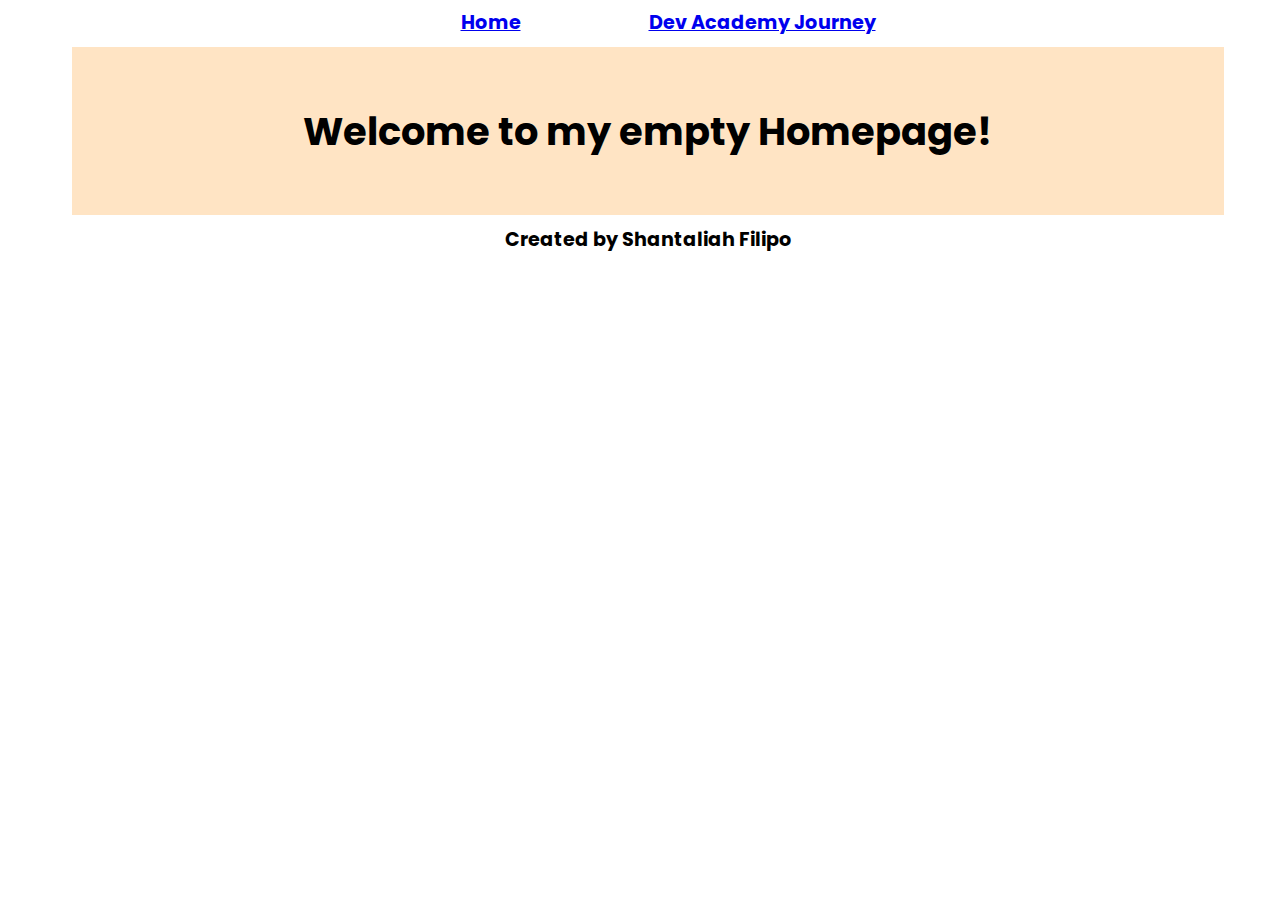
<file: index.html>
<!DOCTYPE html>
<html>

<head>
  <title>Homepage</title>
  <meta charset="UTF-8">
  <!-- <meta name="viewport" content="width=device-width"> -->
  <meta name="viewport" content="width=device-width, initial-scale=1.0">
  <link rel="preconnect" href="https://fonts.googleapis.com">
  <link rel="preconnect" href="https://fonts.gstatic.com" crossorigin>
  <link href="https://fonts.googleapis.com/css2?family=Poppins:wght@100&family=Titan+One&display=swap" rel="stylesheet">
  <!-- <link href="https://fonts.googleapis.com/css2?family=Fira+Code&display=swap" rel="stylesheet"> -->
  <link href="styles/main.css" rel="stylesheet" type="text/css">
  <link href="https://fonts.googleapis.com/css2?family=Titan+One&display=swap" rel="stylesheet">
</head>

<body>

  <header class="main-header">
    <nav class="nav main-nav">
      <ul>
        <li><a href="index.html">Home</li></a>
        <li><a href="blog/dev-academy-journey.html">Dev Academy Journey</li></a>
      </ul>

    <div class="flex-container">
      <div>
      <h1 id="main-heading">Welcome to my empty Homepage! </h1>

    </div>

  
  </body>

  <footer id="main-heading">Created by Shantaliah Filipo</footer>
</html>
</file>
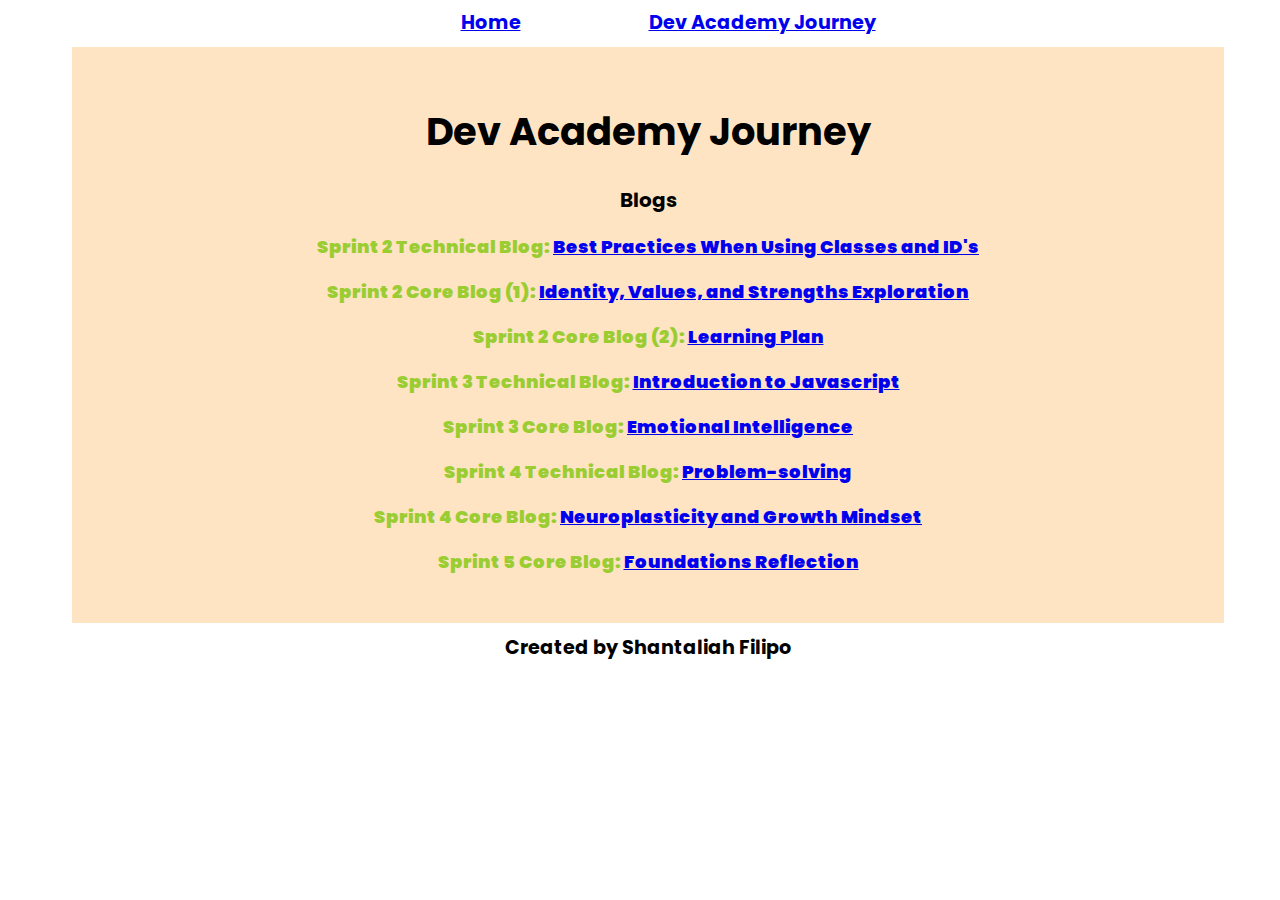
<file: blog/dev-academy-journey.html>
<!DOCTYPE html>
<html>

<head>
  <title>Dev Academy Journey</title>
  <meta charset="UTF-8">
  <!-- <meta name="viewport" content="width=device-width"> -->
  <meta name="viewport" content="width=device-width, initial-scale=1">
  <link rel="preconnect" href="https://fonts.googleapis.com">
  <link rel="preconnect" href="https://fonts.gstatic.com" crossorigin>
  <link href="https://fonts.googleapis.com/css2?family=Poppins:wght@100&family=Titan+One&display=swap" rel="stylesheet">
  <!-- <link href="https://fonts.googleapis.com/css2?family=Fira+Code&display=swap" rel="stylesheet"> -->
  <link href="../styles/main.css" rel="stylesheet" type="text/css">
  <link href="https://fonts.googleapis.com/css2?family=Titan+One&display=swap" rel="stylesheet">
</head>

<body>

<header class="main-header">
  <nav class="nav main-nav">
    <ul>
      <li><a href="../index.html">Home</li></a>
      <li><a href="../blog/dev-academy-journey.html">Dev Academy Journey</li></a>
    </ul>

  <div class="flex-container">
    <div>
      <h1 id="main-heading">Dev Academy Journey </h1>

      <h2 class="paragraph-heading">Blogs</h2>

      <p class="paragraph-body">Sprint 2 Technical Blog:
        <a href="../blog/html-css.html">Best Practices When Using Classes and ID's</a></p>

      <p class="paragraph-body">Sprint 2 Core Blog (1):
        <a href="../blog/identity-values.html">Identity, Values, and Strengths Exploration</a></p>

      <p class="paragraph-body">Sprint 2 Core Blog (2):
        <a href="../blog/learning-plan.html">Learning Plan</a></p>

      <p class="paragraph-body">Sprint 3 Technical Blog:
        <a href="../blog/javascript-dom.html">Introduction to Javascript</a></p>

      <p class="paragraph-body">Sprint 3 Core Blog:
        <a href="../blog/emotional-intelligence.html">Emotional Intelligence</a></p>

      <p class="paragraph-body">Sprint 4 Technical Blog:
        <a href="../blog/problem-solving.html">Problem-solving</a></p>

      <p class="paragraph-body">Sprint 4 Core Blog:
        <a href="../blog/neuroplasticity.html">Neuroplasticity and Growth Mindset</a></p>

      <p class="paragraph-body">Sprint 5 Core Blog:
        <a href="../blog/foundations-reflection.html">Foundations Reflection</a></p>
  </div>

</body>

<footer id="main-heading">Created by Shantaliah Filipo</footer>

</html>
</file>
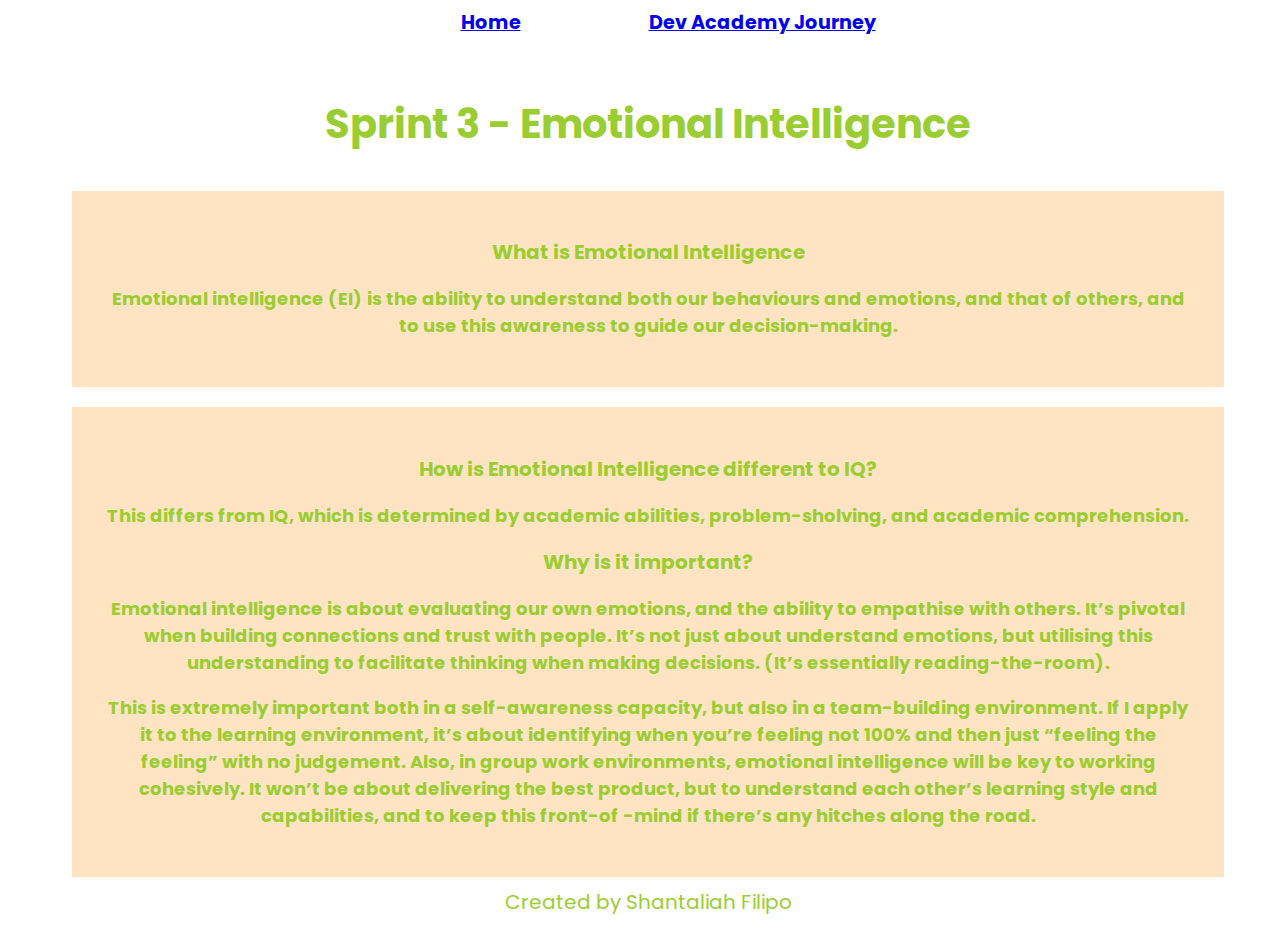
<file: blog/emotional-intelligence.html>
<!DOCTYPE html>
<html>

<head>
  <title>Sprint 3 Core Blog</title>
  <meta charset="UTF-8">
  <!-- <meta name="viewport" content="width=device-width"> -->
  <meta name="viewport" content="width=device-width, initial-scale=1">
  <link rel="preconnect" href="https://fonts.googleapis.com">
  <link rel="preconnect" href="https://fonts.gstatic.com" crossorigin>
  <link href="https://fonts.googleapis.com/css2?family=Poppins:wght@100&family=Titan+One&display=swap" rel="stylesheet">
  <!-- <link href="https://fonts.googleapis.com/css2?family=Fira+Code&display=swap" rel="stylesheet"> -->
  <link href="../styles/main.css" rel="stylesheet" type="text/css">
  <link href="https://fonts.googleapis.com/css2?family=Titan+One&display=swap" rel="stylesheet">
</head>

  <!-- Decapitate -->

<body>

  <header class="main-header">
    <nav class="nav main-nav">
      <ul>
        <li><a href="../index.html">Home</li></a>
        <li><a href="../blog/dev-academy-journey.html">Dev Academy Journey</li></a>
      </ul>
    </nav>
  </header>

<h1 id="main-heading">Sprint 3 - Emotional Intelligence</h1>

<div class="flex-container">
  <div>
  <h2 class="paragraph-heading">What is Emotional Intelligence</h2>
  <p class="paragraph-body">
    Emotional intelligence (EI) is the ability to understand both our behaviours and emotions, and that of others, and
    to use this awareness to guide our decision-making.
  </p>
  </div>

<div>
<h2 class="paragraph-heading">How is Emotional Intelligence different to IQ?</h2>
<p class="paragraph-body">
    This differs from IQ, which is determined by academic abilities, problem-sholving, and academic comprehension. 
</p>

<h2 class="paragraph-heading">Why is it important?</h2>
<p class="paragraph-body">
    Emotional intelligence is about evaluating our own emotions, and the ability to empathise with others. It’s pivotal when building connections and trust with people. It’s not just about understand emotions, but utilising this understanding to facilitate thinking when making decisions. (It’s essentially reading-the-room).
</p>
<p class="paragraph-body">
    This is extremely important both in a self-awareness capacity, but also in a team-building environment. If I apply it to the learning environment, it’s about identifying when you’re feeling not 100% and then just “feeling the feeling” with no judgement. 
    Also, in group work environments, emotional intelligence will be key to working cohesively. It won’t be about delivering the best product, but to understand each other’s learning style and capabilities, and to keep this front-of -mind if there’s any hitches along the road. 
</p>
</div>

<footer id="main-heading">Created by Shantaliah Filipo</footer>

</body>
</html>
</file>
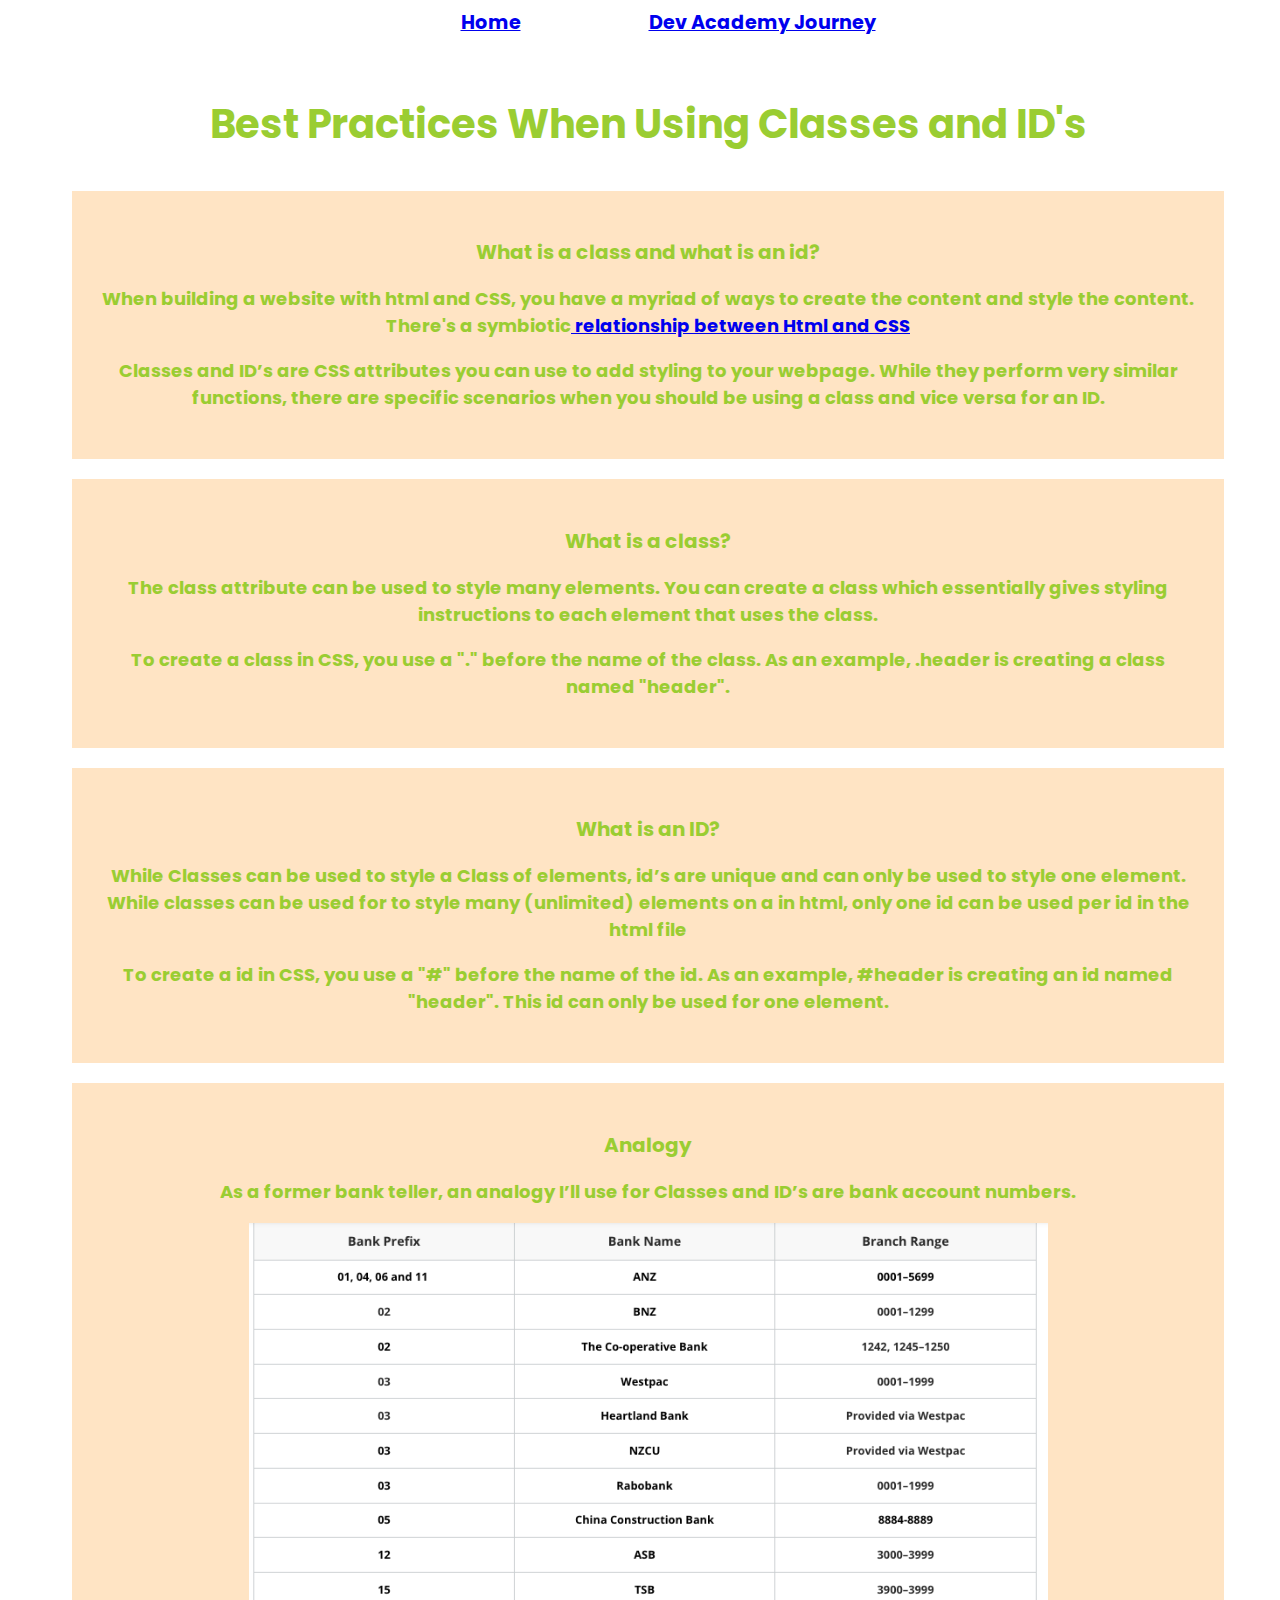
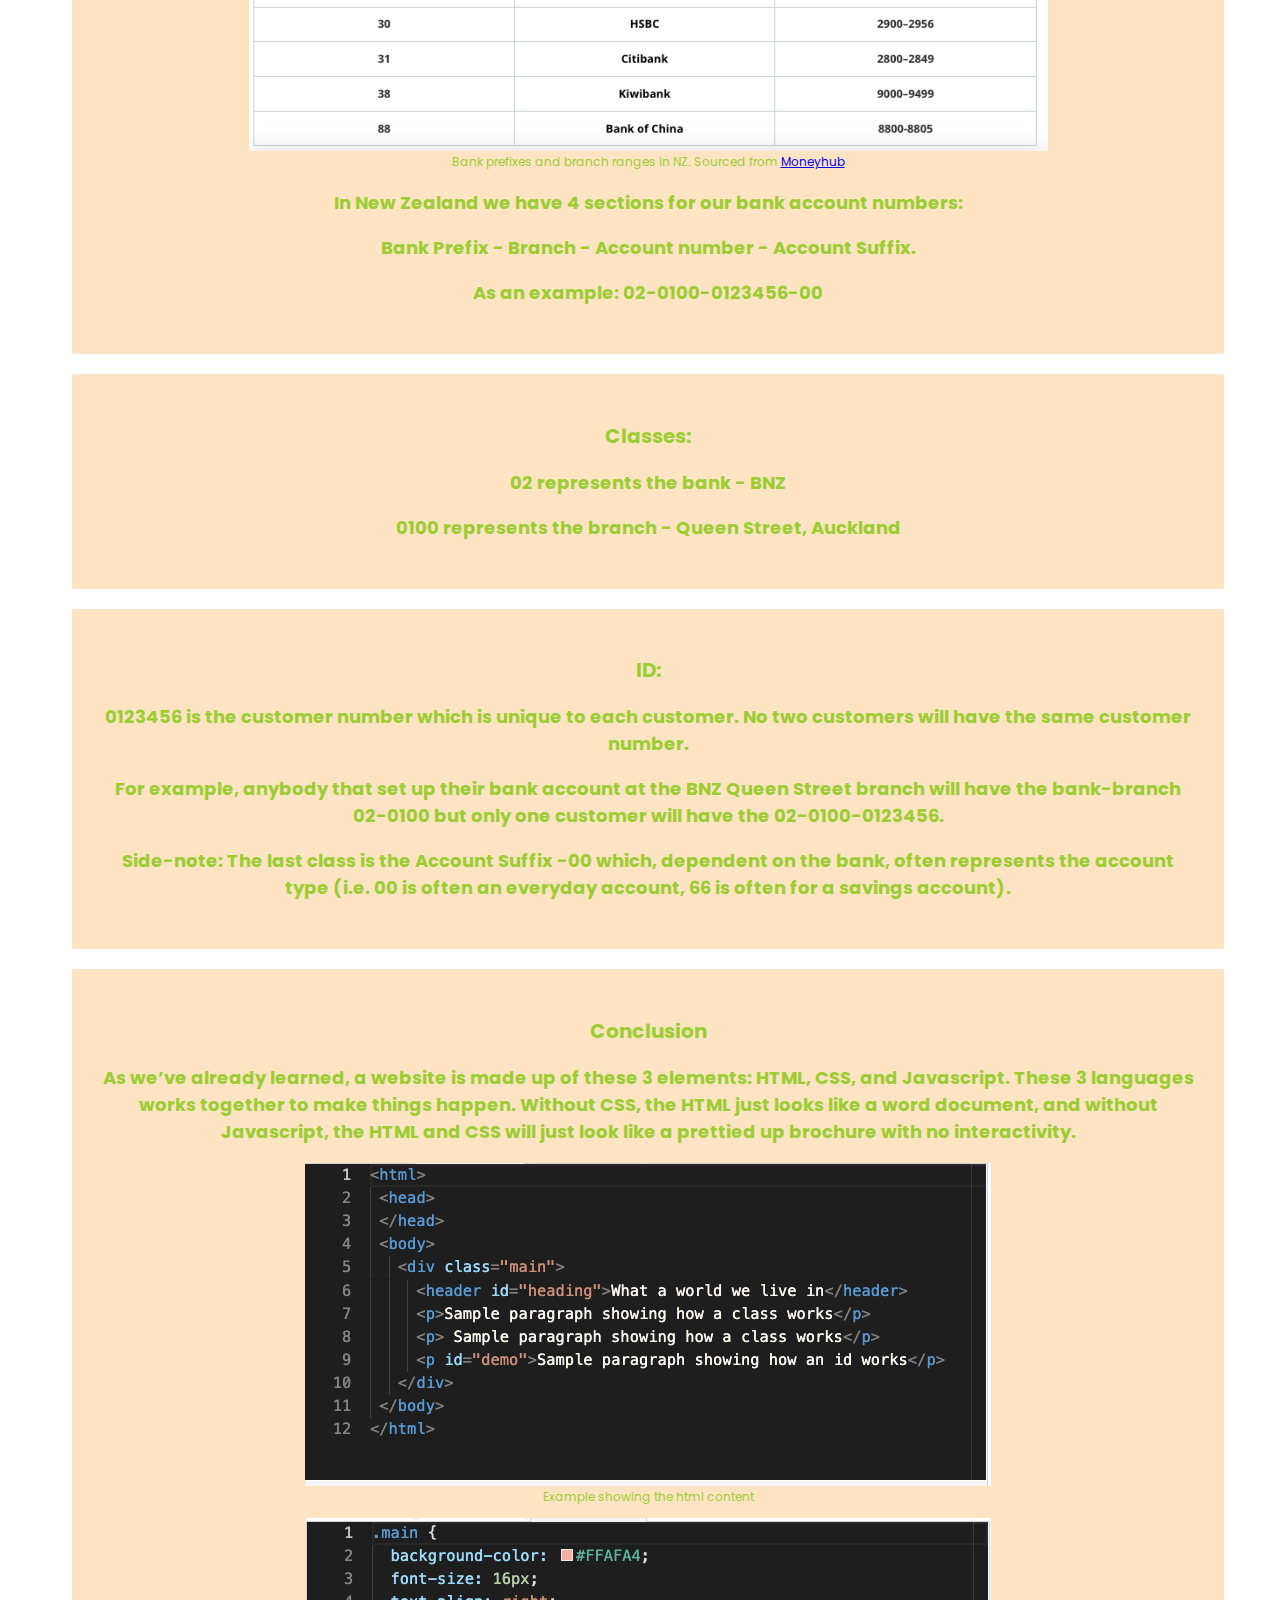
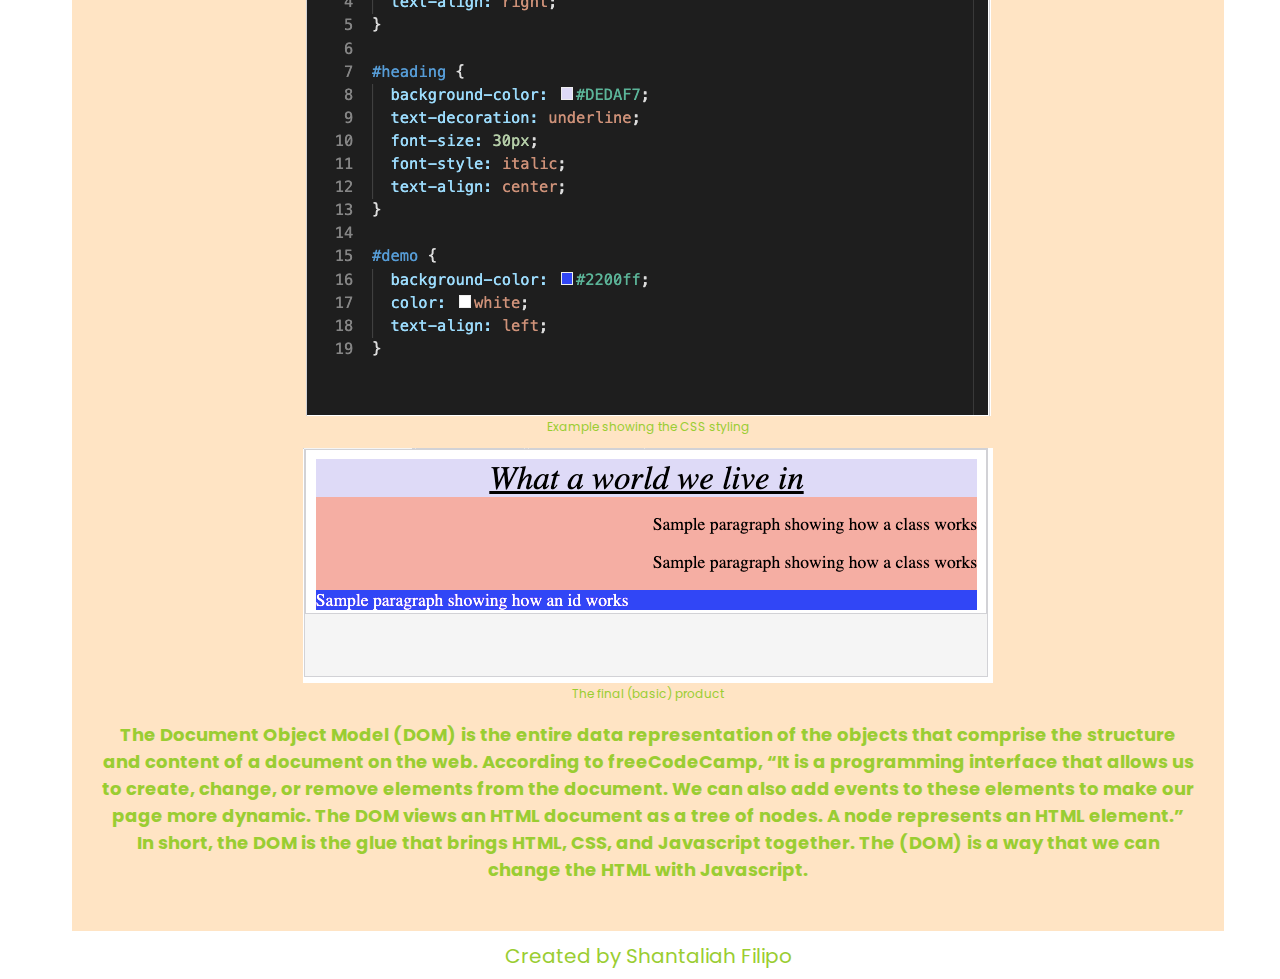
<file: blog/html-css.html>
<!DOCTYPE html>
<html>

<head>
  <title>Sprint 2 Technical Blog</title>
  <meta charset="UTF-8">
  <!-- <meta name="viewport" content="width=device-width"> -->
  <meta name="viewport" content="width=device-width, initial-scale=1">
  <link rel="preconnect" href="https://fonts.googleapis.com">
  <link rel="preconnect" href="https://fonts.gstatic.com" crossorigin>
  <link href="https://fonts.googleapis.com/css2?family=Poppins:wght@100&family=Titan+One&display=swap" rel="stylesheet">
  <!-- <link href="https://fonts.googleapis.com/css2?family=Fira+Code&display=swap" rel="stylesheet"> -->
  <link href="../styles/main.css" rel="stylesheet" type="text/css">
  <link href="https://fonts.googleapis.com/css2?family=Titan+One&display=swap" rel="stylesheet">
</head>

    <!-- Decapitate -->
<body>

  <header class="main-header">
    <nav class="nav main-nav">
      <ul>
        <li><a href="../index.html">Home</li></a>
        <li><a href="../blog/dev-academy-journey.html">Dev Academy Journey</li></a>
      </ul>
    </nav>
  </header>


  <h1 id="main-heading">Best Practices When Using Classes and ID's</h1>

  <div class="flex-container">
    <div>
      <h2 class="paragraph-heading">What is a class and what is an id?</h2>
      <p class="paragraph-body">
          When building a website with html and CSS, you have a myriad of ways to create the content and style the content. There's a symbiotic<id><a href="https://www.w3.org/standards/webdesign/htmlcss#:~:text=CSS%20is%20independent%20of%20HTML,or%3A%20content)%20from%20presentation."> relationship between Html and CSS</a>
      </p>
      <p class="paragraph-body">
        Classes and ID’s are CSS attributes you can use to add styling to your webpage. While they perform very similar functions, there are specific scenarios when you should be using a class and vice versa for an ID. 
      </p></div>

    <div> 
      <h2 class="paragraph-heading">What is a class?</h2>
          
      <p class="paragraph-body">
          The class attribute can be used to style many elements. You can create a class which essentially gives styling instructions to each element that uses the class.
      </p>
      
      <p class="paragraph-body">
          To create a class in CSS, you use a "." before the name of the class. As an example, .header is creating a class named "header".
      </p></div>
    
    <div>
      <h2 class="paragraph-heading">What is an ID?</h2>
      <p class="paragraph-body">
          While Classes can be used to style a Class of elements, id’s are unique and can only be used to style one element. While classes can be used for to style many (unlimited) elements on a in html, only one id can be used per id in the html file
      </p>
      <p class="paragraph-body">
          To create a id in CSS, you use a "#" before the name of the id. As an example, #header is creating an id named "header". This id can only be used for one element.
      </p></div>
    

      <!-- Analogy -->
    <div>
      <h2 class="paragraph-heading">Analogy</h2>
      <p class="paragraph-body">
            As a former bank teller, an analogy I’ll use for Classes and ID’s are bank account numbers.
      </p> 
          
      <img class="img" id="loop-image"
        src="../images/from-moneyspot.png"
        alt="Bank Prefixes and Branch Ranges in New Zealand">
      <p class="img-caption">Bank prefixes and branch ranges in NZ. Sourced from <a
          href="https://www.moneyhub.co.nz/nz-bank-codes.html">Moneyhub</a></p>

      <p class="paragraph-body">
            In New Zealand we have 4 sections for our bank account numbers:
      </p>
      <p class="paragraph-body">
            Bank Prefix - Branch - Account number - Account Suffix.
      </p>  
        
      <p class="paragraph-body">
            As an example:
            02-0100-0123456-00
      </p>  
      </div>

    <div>
      <h2 class="paragraph-heading">Classes:</h2>
      <p class="paragraph-body">
            02 represents the bank - BNZ
      </p>
      <p class="paragraph-body">
            0100 represents the branch - Queen Street, Auckland
      </p>
      </div>

    <div>
      <h2 class="paragraph-heading">ID:</h2>
      <p class="paragraph-body">
            0123456 is the customer number which is unique to each customer. No two customers will have the same customer number.
      </p>
      <p class="paragraph-body">
            For example, anybody that set up their bank account at the BNZ Queen Street branch will have the bank-branch 02-0100 but only one customer will have the 02-0100-0123456.
      </p>
      <p class="paragraph-body">
            Side-note: The last class is the Account Suffix -00 which, dependent on the bank, often represents the account type (i.e. 00 is often an everyday account, 66 is often for a savings account).
      </p>
      </div>
    
    <div>
      <h2 class="paragraph-heading">Conclusion</h2>
      <p class="paragraph-body">
            As we’ve already learned, a website is made up of these 3 elements: HTML, CSS, and Javascript. These 3 languages works together to make things happen. Without CSS, the HTML just looks like a word document, and without Javascript, the HTML and CSS will just look like a prettied up brochure with no interactivity. 
      </p>

      <img class="img" src="../images/html-example.png" alt="Example showing html">
      <p class="img-caption">Example showing the html content</p>

      <img class="img" src="../images/css-example.png" alt="Example showing CSS">
      <p class="img-caption">Example showing the CSS styling</p>

      <img class="img" src="../images/output.png" alt="The output">
      <p class="img-caption">The final (basic) product</p>
      
      <p class="paragraph-body">
            The Document Object Model (DOM) is the entire data representation of the objects that comprise the structure and content of a document on the web. According to freeCodeCamp, “It is a programming interface that allows us to create, change, or remove elements from the document. We can also add events to these elements to make our page more dynamic. The DOM views an HTML document as a tree of nodes. A node represents an HTML element.” In short, the DOM is the glue that brings HTML, CSS, and Javascript together. The (DOM) is a way that we can change the HTML with Javascript.
      </p>

    <!-- End of Analogy -->
    
    </div>

    </body>

  <footer id="main-heading">Created by Shantaliah Filipo</footer>

</html>
</file>
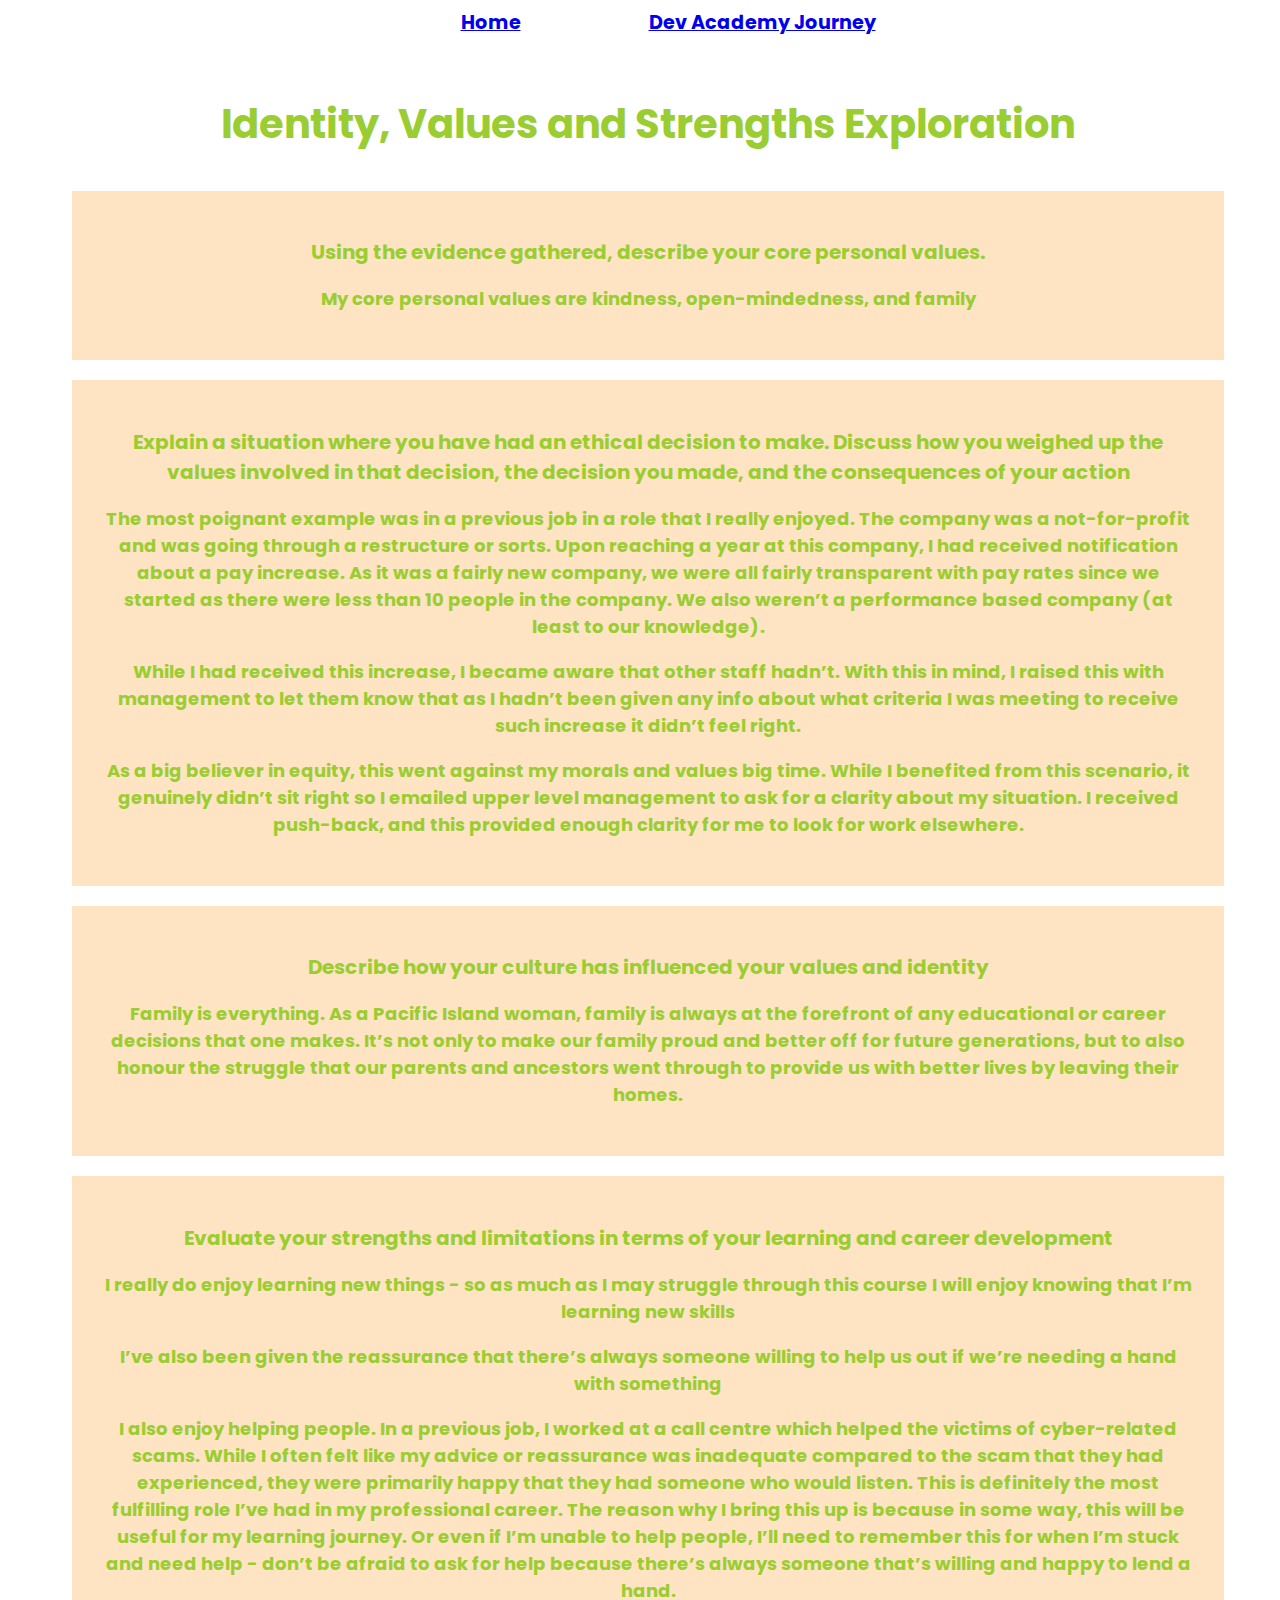
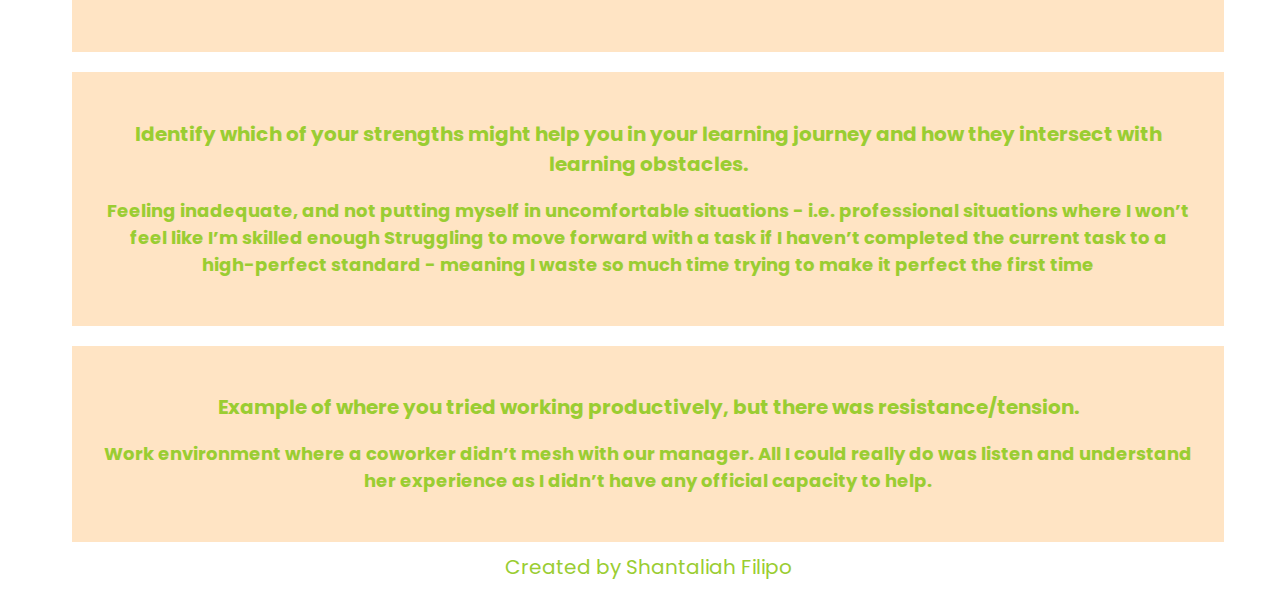
<file: blog/identity-values.html>
<!DOCTYPE html>
<html>
<html lang="en">

<head>
  <title>Sprint 1 - Core Blog</title>
  <meta charset="UTF-8">
  <!-- <meta name="viewport" content="width=device-width"> -->
  <meta name="viewport" content="width=device-width, initial-scale=1">
  <link rel="preconnect" href="https://fonts.googleapis.com">
  <link rel="preconnect" href="https://fonts.gstatic.com" crossorigin>
  <link href="https://fonts.googleapis.com/css2?family=Poppins:wght@100&family=Titan+One&display=swap" rel="stylesheet">
  <!-- <link href="https://fonts.googleapis.com/css2?family=Fira+Code&display=swap" rel="stylesheet"> -->
  <link href="../styles/main.css" rel="stylesheet" type="text/css">
  <link href="https://fonts.googleapis.com/css2?family=Titan+One&display=swap" rel="stylesheet">
</head>
<!-- decapitate -->

<body>

<header class="main-header">
  <nav class="nav main-nav">
    <ul>
      <li><a href="../index.html">Home</li></a>
      <li><a href="../blog/dev-academy-journey.html">Dev Academy Journey</li></a>
    </ul>
  </nav>
</header>

<h1 id="main-heading">Identity, Values and Strengths Exploration</h1>

 <div class="flex-container">
   <div>
     <h2 class="paragraph-heading">Using the evidence gathered, describe your core personal values.</h2>
     <p class="paragraph-body">
        My core personal values are kindness, open-mindedness, and family
     </p>
    </div>
     
    <div>
     <h2 class="paragraph-heading">
        Explain a situation where you have had an ethical decision to make. Discuss how you
        weighed up the values involved in that decision, the decision you made, and the consequences of your action
      </h2>     

     <p class="paragraph-body">
      The most poignant example was in a previous job in a role that I really enjoyed. The company was a not-for-profit
      and was going through a restructure or sorts. Upon reaching a year at this company, I had received notification
      about a pay increase. As it was a fairly new company, we were all fairly transparent with pay rates since we
      started as there were less than 10 people in the company. We also weren’t a performance based company (at least to
      our knowledge).
     </p>

    <p class="paragraph-body">
      While I had received this increase, I became aware that other staff hadn’t. With this in mind, I raised this with
      management to let them know that as I hadn’t been given any info about what criteria I was meeting to receive such
      increase it didn’t feel right.
    </p>

    <p class="paragraph-body">
      As a big believer in equity, this went against my morals and values big time. While I benefited from this
      scenario, it genuinely didn’t sit right so I emailed upper level management to ask for a clarity about my
      situation. I received push-back, and this provided enough clarity for me to look for work elsewhere.
    </p>
    </div>

    <div>
    <h2 class="paragraph-heading">
      Describe how your culture has influenced your values and identity
    </h2>

    <p class="paragraph-body">
      Family is everything. As a Pacific Island woman, family is always at the forefront of any educational or career
      decisions that one makes. It’s not only to make our family proud and better off for future generations, but to
      also honour the struggle that our parents and ancestors went through to provide us with better lives by leaving
      their homes.
    </p>

    </div>
    <div>
    <h2 class="paragraph-heading"> 
      Evaluate your strengths and limitations in terms of your learning and career development
    </h2>
    <p class="paragraph-body">
      I really do enjoy learning new things - so as much as I may struggle through this course I will enjoy knowing that
      I’m learning new skills
    </p>
    <p class="paragraph-body">
      I’ve also been given the reassurance that there’s always someone willing to help us out if we’re needing a hand with
      something
    </p>
    <p class="paragraph-body">
      I also enjoy helping people. In a previous job, I worked at a call centre which helped the victims of cyber-related
      scams. While I often felt like my advice or reassurance was inadequate compared to the scam that they had
      experienced, they were primarily happy that they had someone who would listen. This is definitely the most
      fulfilling role I’ve had in my professional career. The reason why I bring this up is because in some way, this will
      be useful for my learning journey. Or even if I’m unable to help people, I’ll need to remember this for when I’m
      stuck and need help - don’t be afraid to ask for help because there’s always someone that’s willing and happy to
      lend a hand.
    </p>
    </div>

    <div>
    <h2 class="paragraph-heading">
      Identify which of your strengths might help you in your learning journey and how they intersect with learning
      obstacles.
    </h2>
    <p class="paragraph-body">
      Feeling inadequate, and not putting myself in uncomfortable situations - i.e. professional
      situations where I won’t feel like I’m skilled enough
      Struggling to move forward with a task if I haven’t completed the current task to a high-perfect standard - meaning
      I waste so much time trying to make it perfect the first time
    </p>
    </div>

    <div>
    <h2 class="paragraph-heading">
      Example of where you tried working productively, but there was resistance/tension.
    </h2>
    <p class="paragraph-body">
      Work environment where a coworker didn’t mesh with our manager. All I could really do was listen and understand her
      experience as I didn’t have any official capacity to help.
    </p>
  </div>

</body>
</div>
<footer id="main-heading">Created by Shantaliah Filipo</footer>

</html>
</file>
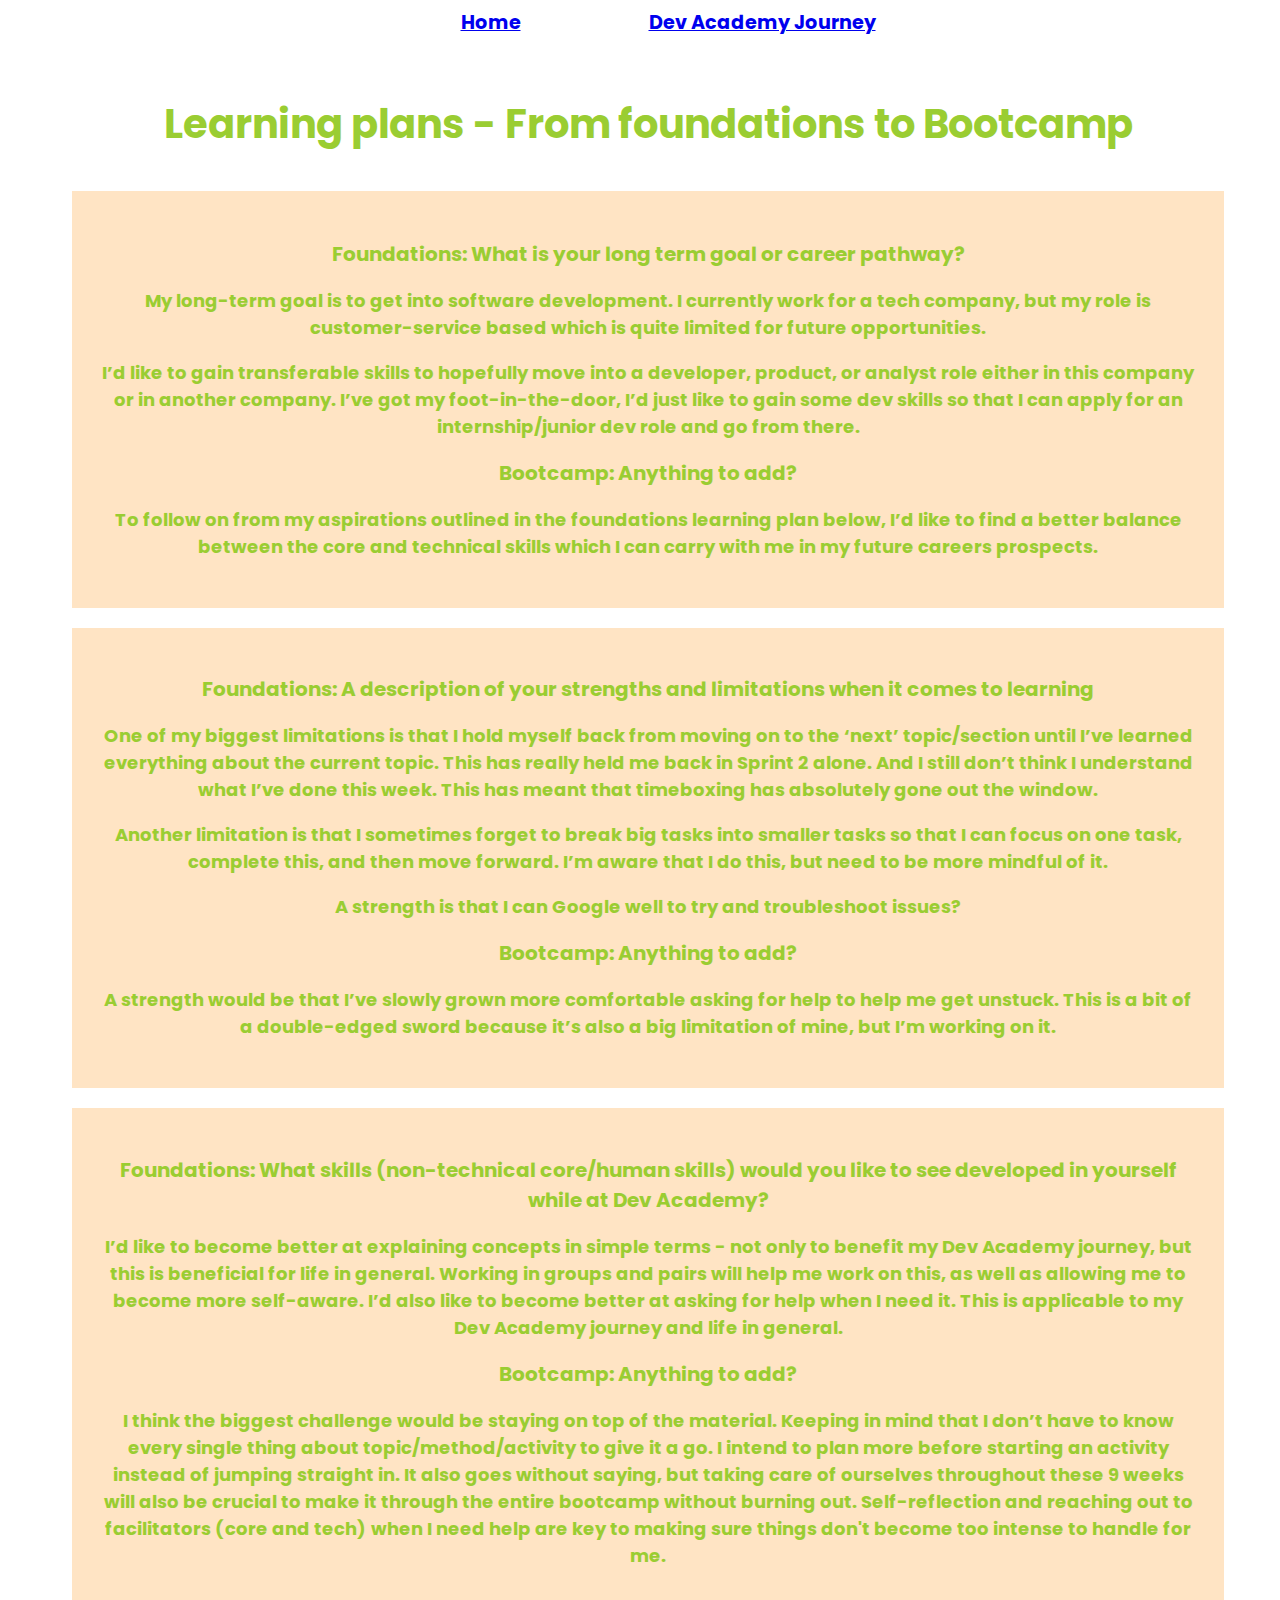
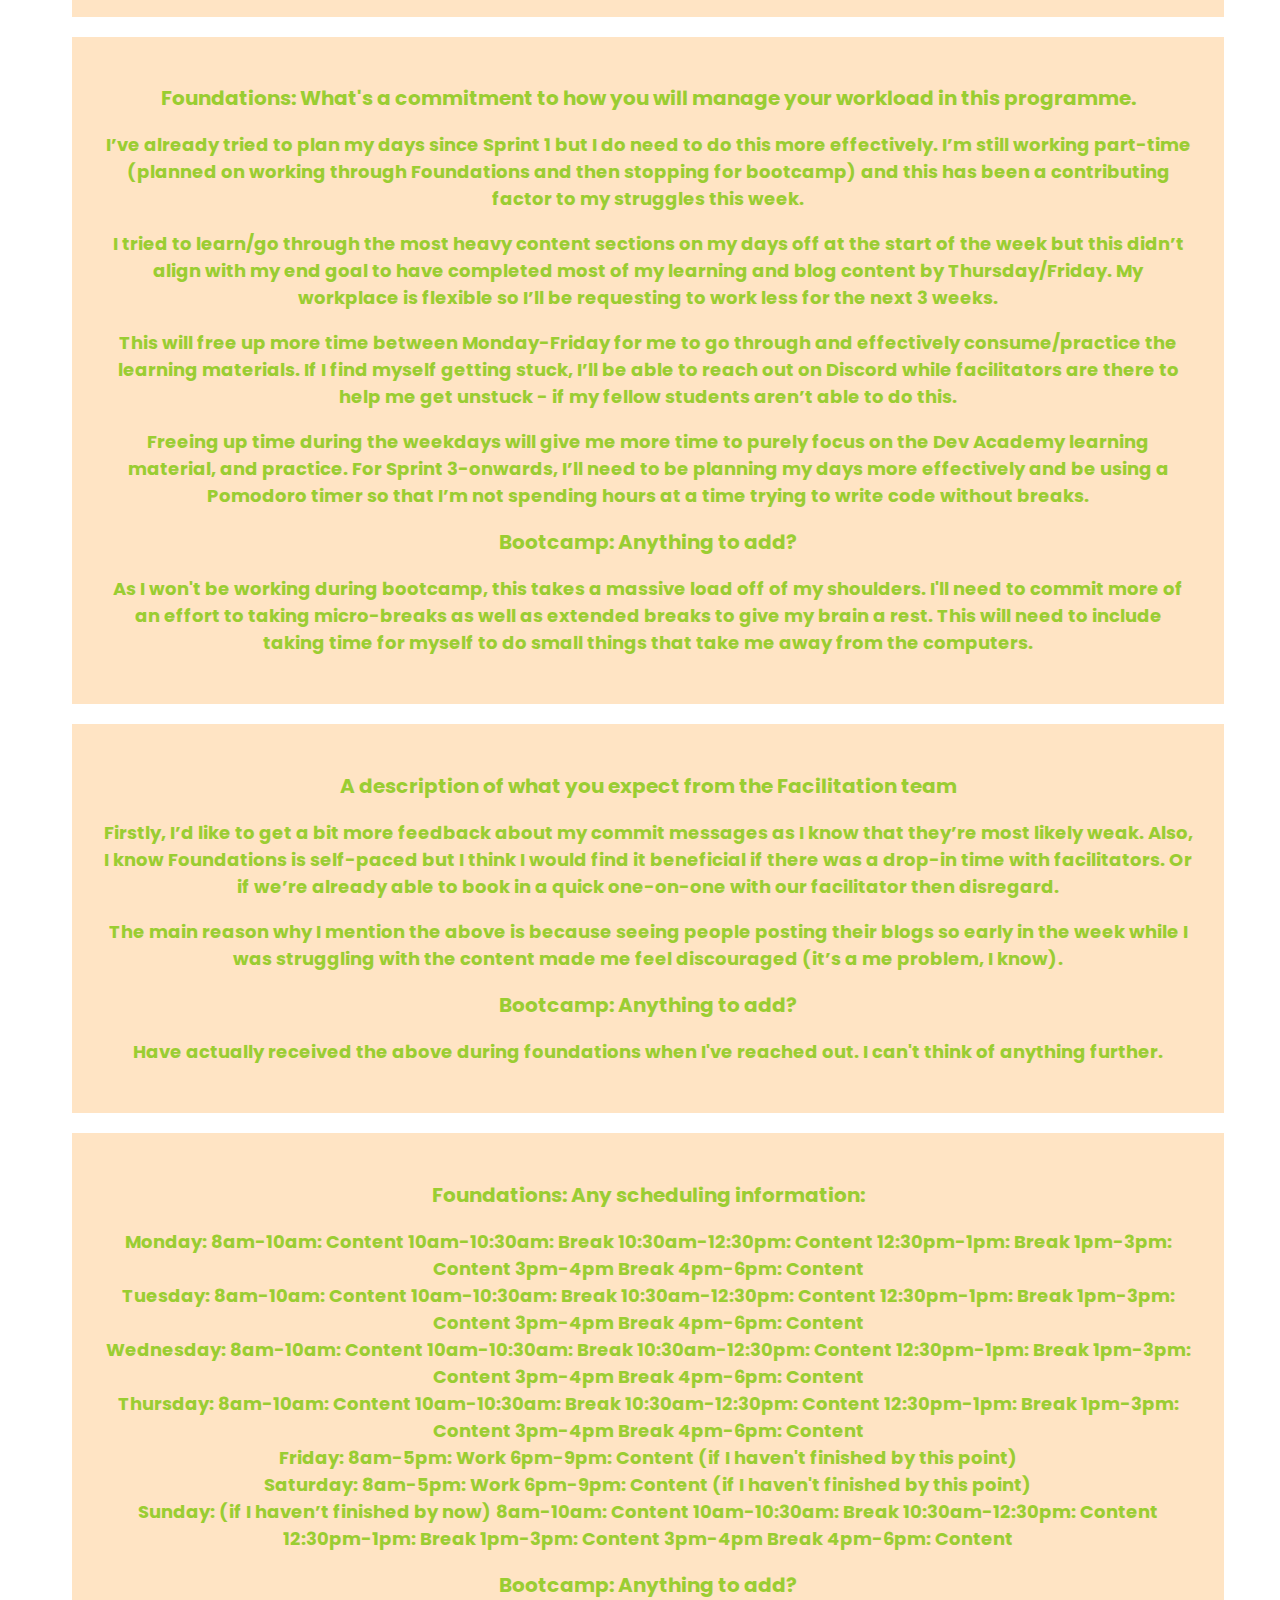
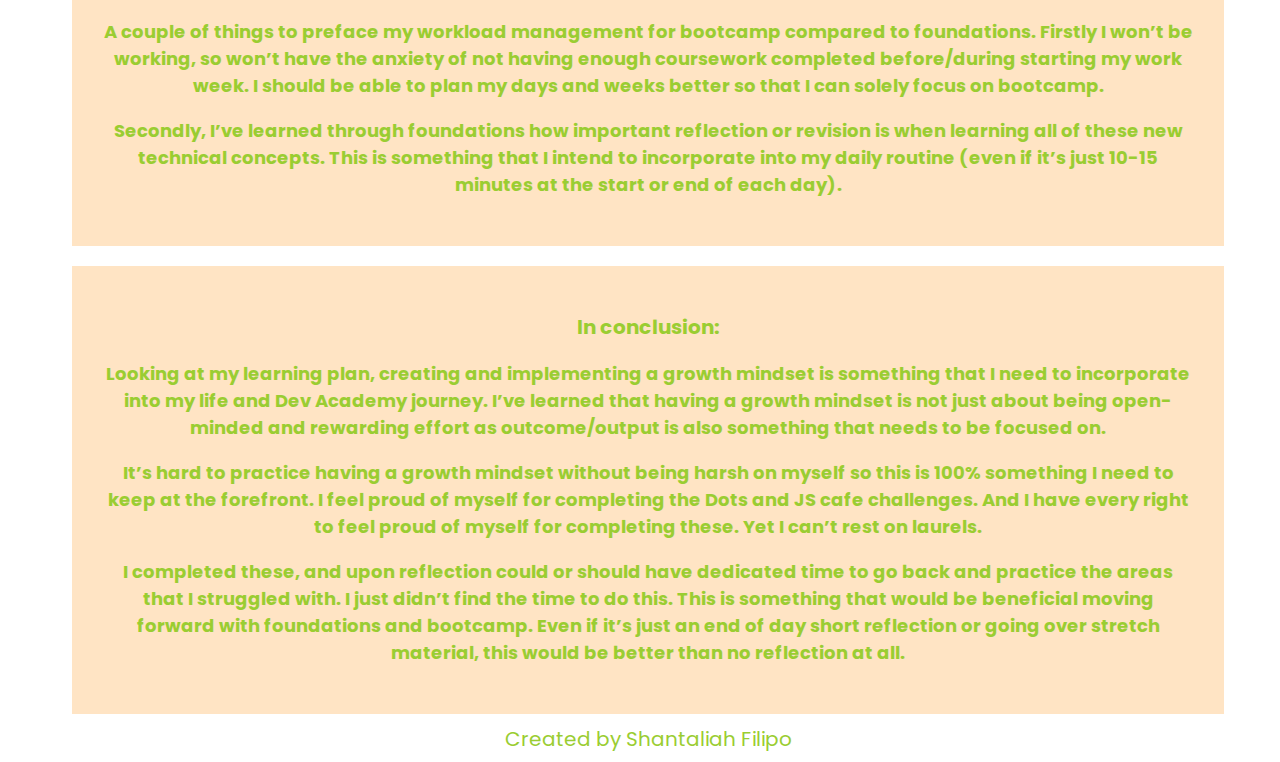
<file: blog/learning-plan.html>
<!DOCTYPE html>
<html>
<html lang="en">

<head>
<title>Sprint 2 - Learning Plan</title>
  <meta charset="UTF-8">
  <!-- <meta name="viewport" content="width=device-width"> -->
  <meta name="viewport" content="width=device-width, initial-scale=1">
  <link rel="preconnect" href="https://fonts.googleapis.com">
  <link rel="preconnect" href="https://fonts.gstatic.com" crossorigin>
  <link href="https://fonts.googleapis.com/css2?family=Poppins:wght@100&family=Titan+One&display=swap"
    rel="stylesheet">
  <!-- <link href="https://fonts.googleapis.com/css2?family=Fira+Code&display=swap" rel="stylesheet"> -->
  <link href="../styles/main.css" rel="stylesheet" type="text/css">
  <link href="https://fonts.googleapis.com/css2?family=Titan+One&display=swap" rel="stylesheet">
</head>

<!-- Decapitate -->

<body>
  <header class="main-header">
    <nav class="nav main-nav">
      <ul>
        <li><a href="../index.html">Home</a></li>
        <li><a href="../blog/dev-academy-journey.html">Dev Academy Journey</a></li>
      </ul>
    </nav>
  </header>

  <h1 id="main-heading">Learning plans - From foundations to Bootcamp</h1>

    <div class="flex-container">
      <div>
      <h2 class="paragraph-heading"></h2>
      <h3 class="paragraph-subheading"></h3>
      <p class="paragraph-body">
      </p>

      <h2 class="paragraph-heading">Foundations: What is your long term goal or career pathway?</h2>

      <p class="paragraph-body">
        My long-term goal is to get into software development. I currently work for a tech company, but my role is customer-service based which is quite limited for future opportunities.
      </p>
      <p class="paragraph-body">
        I’d like to gain transferable skills to hopefully move into a developer, product, or analyst role either in this company or in another company. 
        I’ve got my foot-in-the-door, I’d just like to gain some dev skills so that I can apply for an internship/junior dev role and go from there.
      </p>

      <h2 class="paragraph-heading">Bootcamp: Anything to add?</h2>

      <p class="paragraph-body">
        To follow on from my aspirations outlined in the foundations learning plan below, I’d like to find a better
        balance between the core and technical skills which I can carry with me in my future careers prospects.
      </p>
      </div>

      <div>
      <h2 class="paragraph-heading">Foundations: A description of your strengths and limitations when it comes to learning</h2>

      <p class="paragraph-body">
        One of my biggest limitations is that I hold myself back from moving on to the ‘next’ topic/section until I’ve learned everything about the current topic. 
        This has really held me back in Sprint 2 alone. And I still don’t think I understand what I’ve done this week. 
        This has meant that timeboxing has absolutely gone out the window. 
      </p>
      <p class="paragraph-body">
        Another limitation is that I sometimes forget to break big tasks into smaller tasks so that I can focus on one task, complete this, and then move forward. I’m aware that I do this, but need to be more mindful of it. 
      </p>
      <p class="paragraph-body">
       A strength is that I can Google well to try and troubleshoot issues?
      </p>

      <h2 class="paragraph-heading">Bootcamp: Anything to add?</h2>
      <p class="paragraph-body">
        A strength would be that I’ve slowly grown more comfortable asking for help to help me get unstuck. This is a
        bit of a double-edged sword because it’s also a big limitation of mine, but I’m working on it.
      </p>
      </div>

      <div>
      <h2 class="paragraph-heading">Foundations: What skills (non-technical core/human skills) would you like to see developed in yourself while at Dev Academy?</h2>
      <p class="paragraph-body">
        I’d like to become better at explaining concepts in simple terms - not only to benefit my Dev Academy journey, but this is beneficial for life in general. Working in groups and pairs will help me work on this, as well as allowing me to become more self-aware.
        I’d also like to become better at asking for help when I need it. This is applicable to my Dev Academy journey and life in general. 
        </p>
      <h2 class="paragraph-heading">Bootcamp: Anything to add?</h2>
      <p class="paragraph-body">
        I think the biggest challenge would be staying on top of the material. Keeping in mind that I don’t have to know
        every single thing about topic/method/activity to give it a go. I intend to plan more before starting an
        activity instead of jumping straight in.
        It also goes without saying, but taking care of ourselves throughout these 9 weeks will also be crucial to
        make it through the entire bootcamp without burning out. Self-reflection and reaching out to facilitators (core and tech) when I need help are key to making sure things don't become too intense to handle for me. 
      </p>
      </div>

      <div>
      <h2 class="paragraph-heading">Foundations: What's a commitment to how you will manage your workload in this programme.</h2>
      <p class="paragraph-body">
        I’ve already tried to plan my days since Sprint 1 but I do need to do this more effectively. I’m still working part-time (planned on working through Foundations and then stopping for bootcamp) and this has been a contributing factor to my struggles this week. 
      </p>

      <p class="paragraph-body"> 
        I tried to learn/go through the most heavy content sections on my days off at the start of the week but this didn’t align with my end goal to have completed most of my learning and blog content by Thursday/Friday. 
        My workplace is flexible so I’ll be requesting to work less for the next 3 weeks. 
      </p>
      <p class="paragraph-body">
        This will free up more time between Monday-Friday for me to go through and effectively consume/practice the learning materials. If I find myself getting stuck, I’ll be able to reach out on Discord while facilitators are there to help me get unstuck - if my fellow students aren’t able to do this. 
      </p>
      <p class="paragraph-body">
        Freeing up time during the weekdays will give me more time to purely focus on the Dev Academy learning material, and practice. 
        For Sprint 3-onwards, I’ll need to be planning my days more effectively and be using a Pomodoro timer so that I’m not spending hours at a time trying to write code without breaks. 
      </p>

      <h2 class="paragraph-heading">Bootcamp: Anything to add?</h2>
      <p class="paragraph-body">
        As I won't be working during bootcamp, this takes a massive load off of my shoulders. 
        I'll need to commit more of an effort to taking micro-breaks as well as extended breaks to give my brain a rest. This will need to include taking time for myself to do small things that take me away from the computers.
      </p>
      </div>

      <div>
      <h2 class="paragraph-heading">A description of what you expect from the Facilitation team</h2>
      
      <p class="paragraph-body">
        Firstly, I’d like to get a bit more feedback about my commit messages as I know that they’re most likely weak. 
         Also, I know Foundations is self-paced but I think I would find it beneficial if there was a drop-in time with facilitators. Or if we’re already able to book in a quick one-on-one with our facilitator then disregard.
      </p>
      <p class="paragraph-body">
        The main reason why I mention the above is because seeing people posting their blogs so early in the week while I was struggling with the content made me feel discouraged (it’s a me problem, I know). 
      </p>
      <h2 class="paragraph-heading">Bootcamp: Anything to add?</h2>
      <p class="paragraph-body">
        Have actually received the above during foundations when I've reached out. I can't think of anything further. 
      </p>

      </div>

      <div>
      <h2 class="paragraph-heading">Foundations: Any scheduling information:</h2>
      <p class="paragraph-body">
        Monday:
        8am-10am: Content
        10am-10:30am: Break
        10:30am-12:30pm: Content
        12:30pm-1pm: Break
        1pm-3pm: Content
        3pm-4pm Break
        4pm-6pm: Content
        <br>

        Tuesday:
        8am-10am: Content
        10am-10:30am: Break
        10:30am-12:30pm: Content
        12:30pm-1pm: Break
        1pm-3pm: Content
        3pm-4pm Break
        4pm-6pm: Content
        <br>
        
        Wednesday:
        8am-10am: Content
        10am-10:30am: Break
        10:30am-12:30pm: Content
        12:30pm-1pm: Break
        1pm-3pm: Content
        3pm-4pm Break
        4pm-6pm: Content
        <br>

        Thursday:
        8am-10am: Content
        10am-10:30am: Break
        10:30am-12:30pm: Content
        12:30pm-1pm: Break
        1pm-3pm: Content
        3pm-4pm Break
        4pm-6pm: Content
        <br>

        Friday:
        8am-5pm: Work
        6pm-9pm: Content (if I haven't finished by this point)
        <br>
 
        Saturday:
         8am-5pm: Work
         6pm-9pm: Content (if I haven't finished by this point)
         <br>

        Sunday: (if I haven’t finished by now)
        8am-10am: Content
        10am-10:30am: Break
        10:30am-12:30pm: Content
        12:30pm-1pm: Break
        1pm-3pm: Content
        3pm-4pm Break
        4pm-6pm: Content
        <br>

    <h2 class="paragraph-heading">Bootcamp: Anything to add?</h2>
    <p class="paragraph-body">
      A couple of things to preface my workload management for bootcamp compared to foundations. Firstly I won’t be
      working, so won’t have the anxiety of not having enough coursework completed before/during starting my work
      week.
      I should be able to plan my days and weeks better so that I can solely focus on bootcamp.
    </p>
    <p class="paragraph-body">
      Secondly, I’ve learned through foundations how important reflection or revision is when learning all of these
      new
      technical concepts. This is something that I intend to incorporate into my daily routine (even if it’s just
      10-15
      minutes at the start or end of each day).
    </p>
      </div>

      <div>
      <h2 class="paragraph-heading">In conclusion:</h2>

      <p class="paragraph-body">
        Looking at my learning plan, creating and implementing a growth mindset is something that I need to incorporate into my life and Dev Academy journey. 
        I’ve learned that having a growth mindset is not just about being open-minded and rewarding effort as outcome/output is also something that needs to be focused on. 
      </p>
      <p class="paragraph-body">
        It’s hard to practice having a growth mindset without being harsh on myself so this is 100% something I need to keep at the forefront.
        I feel proud of myself for completing the Dots and JS cafe challenges. And I have every right to feel proud of myself for completing these. Yet I can’t rest on laurels. 
      </p>
      <p class="paragraph-body">
        I completed these, and upon reflection could or should have dedicated time to go back and practice the areas that I struggled with. 
        I just didn’t find the time to do this. This is something that would be beneficial moving forward with foundations and bootcamp.
        Even if it’s just an end of day short reflection or going over stretch material, this would be better than no reflection at all. 
      </p>

    </div>
  



    </body>
</html>
<footer id="main-heading">Created by Shantaliah Filipo</footer>
</file>
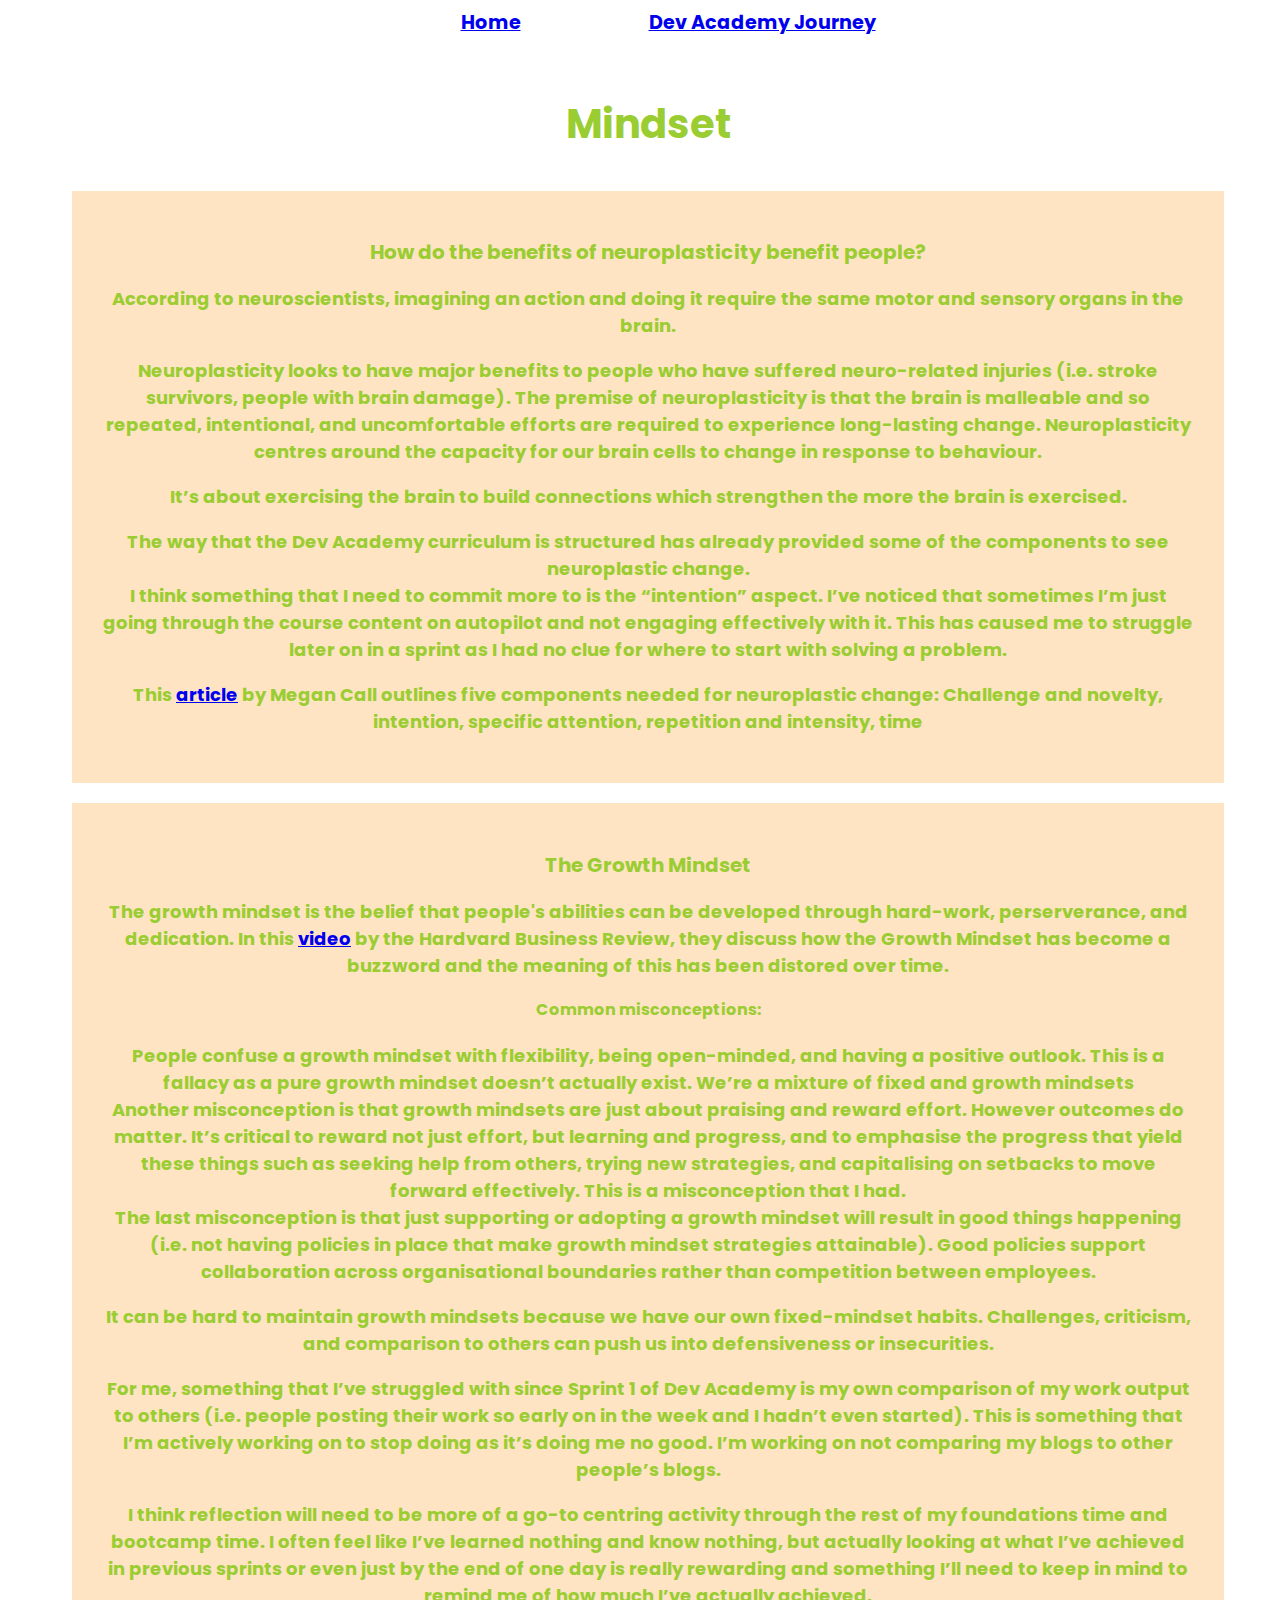
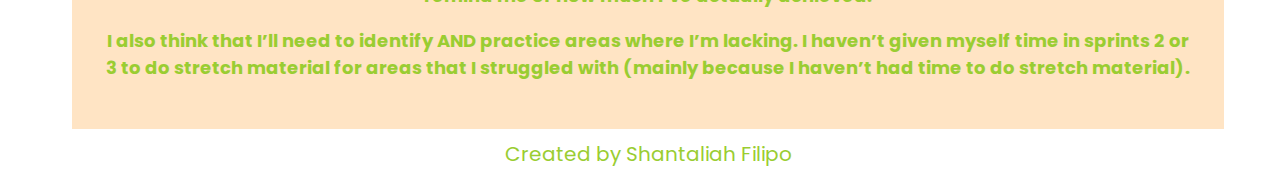
<file: blog/neuroplasticity.html>
<!DOCTYPE html>

<html>
<head>
    <title>Sprint 4: Cultural Blog</title>
    <meta charset="UTF-8">
    <!-- <meta name="viewport" content="width=device-width"> -->
    <meta name="viewport" content="width=device-width, initial-scale=1">
    <link rel="preconnect" href="https://fonts.googleapis.com">
    <link rel="preconnect" href="https://fonts.gstatic.com" crossorigin>
    <link href="https://fonts.googleapis.com/css2?family=Poppins:wght@100&family=Titan+One&display=swap" rel="stylesheet">
    <!-- <link href="https://fonts.googleapis.com/css2?family=Fira+Code&display=swap" rel="stylesheet"> -->
    <link href="../styles/main.css" rel="stylesheet" type="text/css">
    <link href="https://fonts.googleapis.com/css2?family=Titan+One&display=swap" rel="stylesheet">
</head>

<body>

  <header class="main-header">
    <nav class="nav main-nav">
      <ul>
        <li><a href="../index.html">Home</li></a>
        <li><a href="../blog/dev-academy-journey.html">Dev Academy Journey</li></a>
      </ul>
  </header>

  
  <h1 id="main-heading">Mindset</h1>

  <div class="flex-container">
      <div>
      <h2 class="paragraph-heading">How do the benefits of neuroplasticity benefit people? </h2>
      <p class="paragraph-body">
          According to neuroscientists, imagining an action and doing it require the same motor and sensory organs in the brain. 
      </p>
      <p class="paragraph-body">
          Neuroplasticity looks to have major benefits to people who have suffered neuro-related injuries (i.e. stroke survivors, people with brain damage). The premise of neuroplasticity is that the brain is malleable and so repeated, intentional, and uncomfortable efforts are required to experience long-lasting change. Neuroplasticity centres around the capacity for our brain cells to change in response to behaviour. 
      </p>
      <p class="paragraph-body">
          It’s about exercising the brain to build connections which strengthen the more the brain is exercised. 
      </p>
      <p class="paragraph-body">
          The way that the Dev Academy curriculum is structured has already provided some of the components to see neuroplastic change. 
          <br>I think something that I need to commit more to is the “intention” aspect. 
          I’ve noticed that sometimes I’m just going through the course content on autopilot and not engaging effectively with it. 
          This has caused me to struggle later on in a sprint as I had no clue for where to start with solving a problem. 
      </p>
      <p class="paragraph-body">
          This <a href="https://accelerate.uofuhealth.utah.edu/resilience/neuroplasticity-how-to-use-your-brain-s-malleability-to-improve-your-well-being#:~:text=Neuroplasticity%2C%20or%20the%20capacity%20for,brain%20stopped%20developing%20in%20adolescence.">article</a> by Megan Call outlines five components needed for neuroplastic change: Challenge and novelty, intention, specific attention, repetition and intensity, time
      </p> 
      </div>

      <div>
        <h2 class="paragraph-heading">The Growth Mindset</h2>
        <p class="paragraph-body">
          The growth mindset is the belief that people's abilities can be developed through hard-work, perserverance, and dedication. 
          In this <a href="https://www.youtube.com/watch?v=r0qpJxEhOP4&ab_channel=HarvardBusinessReview">video</a> by the Hardvard Business Review, they discuss how the Growth Mindset has become a buzzword and the meaning of this has been distored over time. 
        
        <h3 class="paragraph-subheading">Common misconceptions:</h3>  
        </p>

        <p class="paragraph-body">
          People confuse a growth mindset with flexibility, being open-minded, and having a positive outlook. This is a fallacy as a pure growth mindset doesn’t actually exist. We’re a mixture of fixed and growth mindsets 
          <br>
          Another misconception is that growth mindsets are just about praising and reward effort. However outcomes do matter. 
          It’s critical to reward not just effort, but learning and progress, and to emphasise the progress that yield these things such as seeking help from others, trying new strategies, and capitalising on setbacks to move forward effectively. This is a misconception that I had.
          <br>
          The last misconception is that just supporting or adopting a growth mindset will result in good things happening (i.e. not having policies in place that make growth mindset strategies attainable). Good policies support collaboration across organisational boundaries rather than competition between employees. 
        </p>

        <p class="paragraph-body">           
          It can be hard to maintain growth mindsets because we have our own fixed-mindset habits. Challenges, criticism, and comparison to others can push us into defensiveness or insecurities. 
        <p class="paragraph-body">
          For me, something that I’ve struggled with since Sprint 1 of Dev Academy is my own comparison of my work output to others (i.e. people posting their work so early on in the week and I hadn’t even started). This is something that I’m actively working on to stop doing as it’s doing me no good. I’m working on not comparing my blogs to other people’s blogs. 
        </p>
        <p class="paragraph-body">
          I think reflection will need to be more of a go-to centring activity through the rest of my foundations time and bootcamp time. I often feel like I’ve learned nothing and know nothing, but actually looking at what I’ve achieved in previous sprints or even just by the end of one day is really rewarding and something I’ll need to keep in mind to remind me of how much I’ve actually achieved. 
        </p>
        <p class="paragraph-body">
          I also think that I’ll need to identify AND practice areas where I’m lacking. I haven’t given myself time in sprints 2 or 3 to do stretch material for areas that I struggled with (mainly because I haven’t had time to do stretch material). 
        </p>

  </div>

<footer id="main-heading">Created by Shantaliah Filipo</footer>

</body>
</html>
</file>
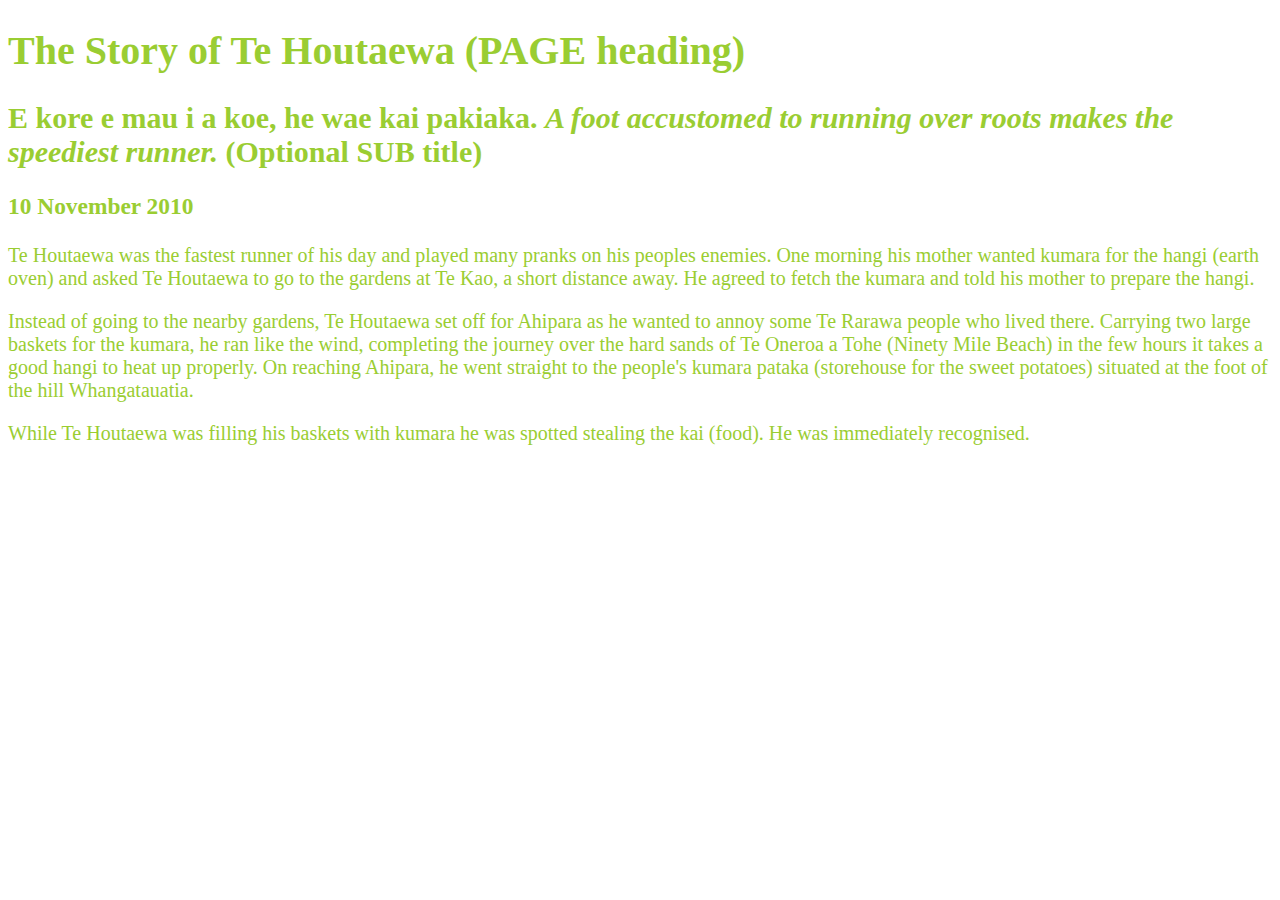
<file: blog/te-houtaewa-template.html>
<!DOCTYPE html>
<html>
  <head>
    <title>Stories and Legends (PAGE title) </title>
    <meta charset="UTF-8">
    <link href="../styles/main.css" rel="stylesheet" type="text/css">
  </head>
  
  <body>
    <h1>The Story of Te Houtaewa (PAGE heading)</h1>
    <h2>E kore e mau i a koe, he wae kai pakiaka. <em>A foot accustomed to running over roots makes the speediest runner.</em> (Optional SUB title) </h2>
    <h3>10 November 2010</h3>
    
    <p>
      Te Houtaewa was the fastest runner of his day and played many pranks on his peoples enemies. One morning his mother wanted kumara for the hangi (earth oven) and asked Te Houtaewa to go to the gardens at Te Kao, a short distance away. He agreed to fetch the kumara and told his mother to prepare the hangi.
    </p>
    <p>
      Instead of going to the nearby gardens, Te Houtaewa set off for Ahipara as he wanted to annoy some Te Rarawa people who lived there. Carrying two large baskets for the kumara, he ran like the wind, completing the journey over the hard sands of Te Oneroa a Tohe (Ninety Mile Beach) in the few hours it takes a good hangi to heat up properly. On reaching Ahipara, he went straight to the people's kumara pataka (storehouse for the sweet potatoes) situated at the foot of the hill Whangatauatia.
    </p>
    <p>
      While Te Houtaewa was filling his baskets with kumara he was spotted stealing the kai (food). He was immediately recognised.
    </p>
    
    <!-- this is a comment. -->
  
  </body>
</html>
</file>
<file: styles/main.css>
* {
  box-sizing: border-box;
  /* font-family:Verdana, Geneva, Tahoma, sans-serif */
}


/* navigation */
.nav ul {
  margin: 0;
}

.nav li {
  display: inline;
}

/* .nav a {
  display: inline-block;
  padding: .5em;
  text-decoration: none;
} */

.main-nav {
  text-align: center;
  font-size: 1.2rem;
  font-weight:bold;
  justify-content: center;
  border-width: 0vmax;
  color: black; 
  font-family: 'Poppins', sans-serif; 

}

.main-nav li {
  padding: 5% 5%;
}

.nav a:hover {
  background-color:white;
}

/* Header */
.main-header {
/* background-image: url(placeholder); */
/* background-color: rgb(243, 220, 199); */
background-size: cover;
padding-bottom: 30px;
font-family: 'Poppins', sans-serif;
text-align: center;
}

.header {
background-color: black;
font-size: 10px;
text-align: center; 
padding: 50px;
}

#main-heading {
font-family: 'Poppins', sans-serif; 
text-decoration-style: solid;
text-align: center;
}

/* BOX MODEL */
.flex-container {
  display: flex;
  flex-direction: column;
  flex-wrap: wrap;
  align-items: center;}

.flex-container > div {
  background-color: bisque;
  width: 90%;
  margin: 10px;
  padding: 30px;
}
/* Images */

/* .column {
  float: left;
  width: 50%;
  padding: 5px;
}

.row::after {
  content: "";
  clear: both;
  display: table;
} */
/* .row {
  align-items: center;
  display: inline-block;
  align-items: center;
  justify-content: center;
  height: auto;
}

.row:after {
  content:"";
  display: table;
  clear: both; 
} */

/* Paragraphs */
.paragraph-heading {
font-size: 20px;
font-weight: 700;
font-family: 'Poppins', sans-serif; 
text-align: center;
text-decoration: double;
}
.paragraph-subheading {
  font-size: 16px;
  font-weight: 700;
  font-family: 'Poppins', sans-serif;
  text-align: center;
}

.paragraph-body {
  color: rgb(12, 0, 0);
  font-weight: bolder;
  /* text-decoration: line-through; */
  text-align: center;
  font-size: 14px;
  font-family: 'Poppins', sans-serif; 
}
.ul-para {
  list-style-type: circle;
}

/* Images */
.img-caption {
  text-align: center;
  font-family: 'Poppins', sans-serif; 
  font-size: 12px;
  margin-top: 2px;
}
.img {
  /* border-radius: 50px; */
  max-width: 100%;
  height: auto; 
  margin-left: auto;
  margin-right: auto; 
  display: block; 
}
#loop-image {
  width: 75%;
  /* height: 500px; */
  object-fit: contain;
  padding: 0 10px;

}

.row {
  display: flex;
}

.column {
  flex: 33.33%;
  padding: 5px;
}

/* Responsive CSS */
/* .wrapper {overflow: auto;}

@media screen and (min-width: 480px) {
  #leftsidebar {width: 200px; float: left;}
  #main {margin-left: 216px;}
}
#main {margin-left: 4px;} */ 


@media screen and (min-width: 320px) {
  li {
    display: block;
    margin: 5px 0px;
  }
  body {
    width: 100%;
    font-size:14px;
    display: block;
    color:blueviolet
}
.paragraph-body {
  color: blueviolet;
  font-size: 12px;
}
}

@media screen and (min-width: 768px) {
  body {
    color: red;
 font-size: 18px;
 } 
 .paragraph-body {
   color: red;
   font-size: 16px;
 }
}

@media screen and (min-width: 1200px) {
  body {
    color: yellowgreen;
  font-size: 20px;
 } 
 .paragraph-body {
   color: yellowgreen;
   font-size: 18px;
 }
}
</file>
